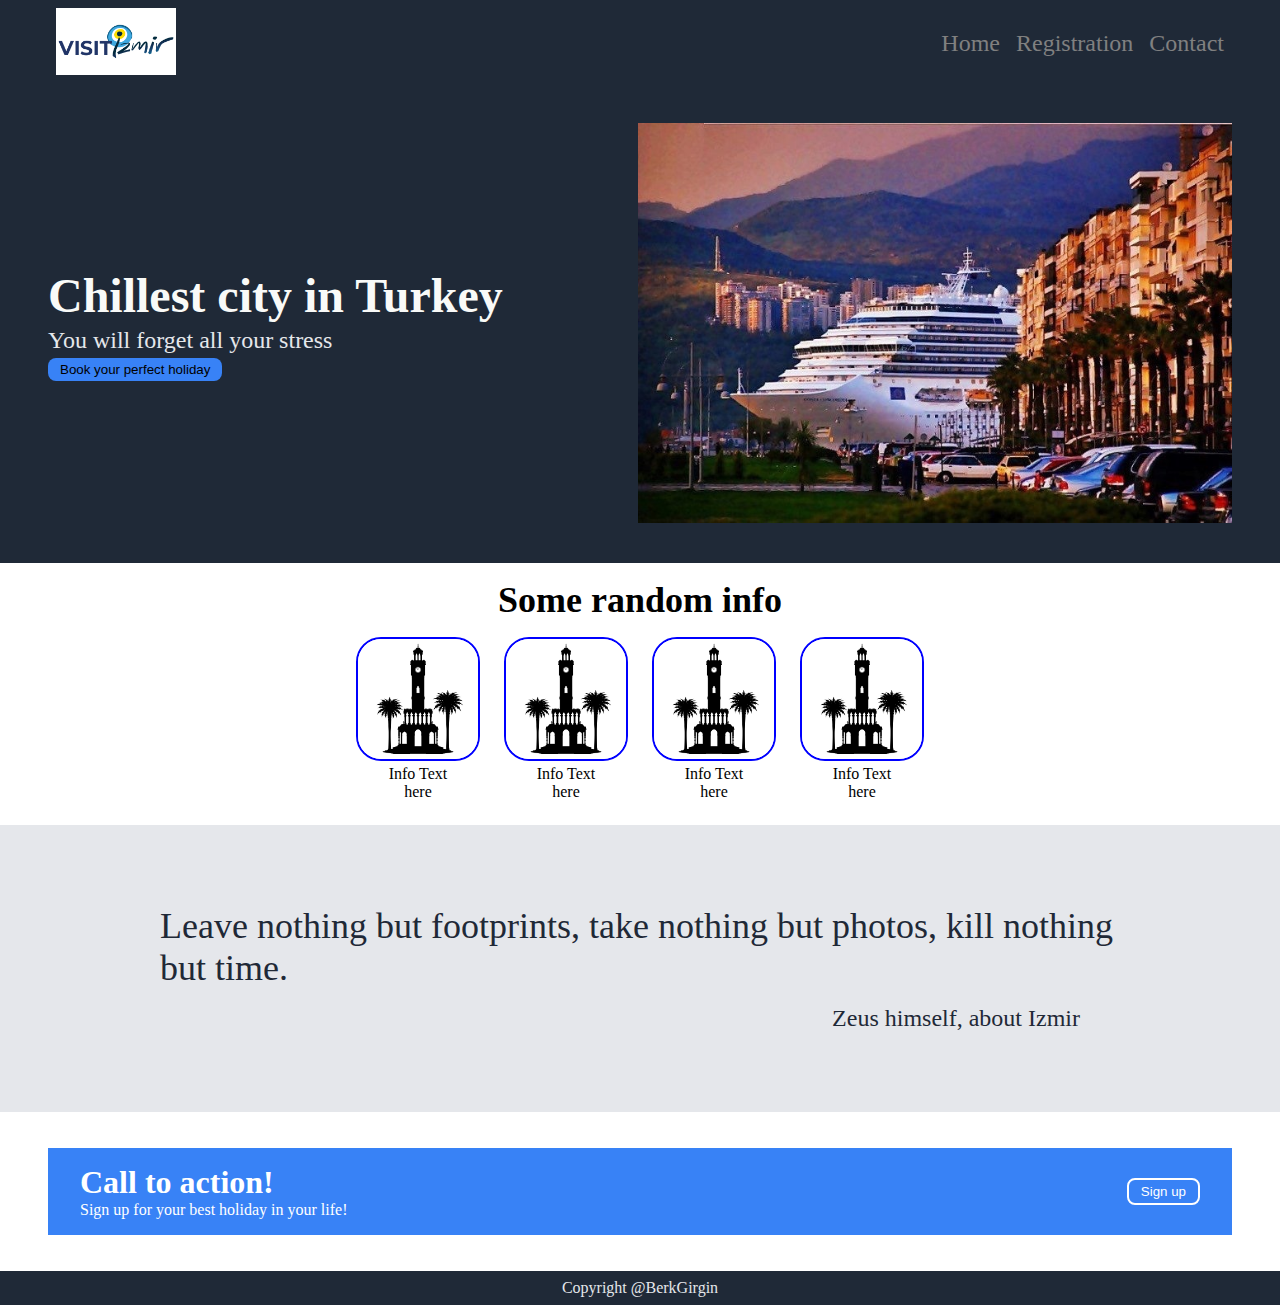
<file: index.html>
<!DOCTYPE html>

<html lang="en">
    <head>
        <meta charset='UTF-8'>
        <title>Landing Page</title>
        <link rel="stylesheet" href="styles.css">
    </head>

    <body>


        <div class="first_block_main">
            <div class="header">
                <div>
                    <img src="./images/izmir_logo.png" alt="header logo" class="header_logo">
                </div>
                <div class="header_links">
                    <ul>
                        <li>
                            <a href="#">Home</a>
                        </li>
                        <li>
                            <a href="#">Registration</a>
                        </li>
                        <li>
                            <a href="#">Contact</a>
                        </li>
                    </ul>
                </div>
            </div>

            <div class="first_block_content">
                <div class="first_block_content_left">
                    <div class="maintext">Chillest city in Turkey</div>
                    <div class="subtext">You will forget all your stress</div>
                    <button class="button">Book your perfect holiday</button>
                </div>
                <div class="first_block_content_right">
                    <img src="./images/izmir_kordon_cruise.jpg" alt="image for the first block" class="first_block_image">
                </div>
            </div>
        </div>

        <div class="second_block_main">
            <div class="second_block_title">Some random info</div>
            <div class="second_block_items">
                <div class="item">
                    <img src="./images/izmir_clocktower_logo.jpg" alt="item photo">
                    <div class="infotext">Info Text here</div>
                </div>
                <div class="item">
                    <img src="./images/izmir_clocktower_logo.jpg" alt="item photo">
                    <div class="infotext">Info Text here</div>
                </div>
                <div class="item">
                    <img src="./images/izmir_clocktower_logo.jpg" alt="item photo">
                    <div class="infotext">Info Text here</div>
                </div>
                <div class="item">
                    <img src="./images/izmir_clocktower_logo.jpg" alt="item photo">
                    <div class="infotext">Info Text here</div>
                </div>
            </div>
        </div>

        <div class="third_block_main">
            <div class="quote">Leave nothing but footprints, take nothing but photos, kill nothing but time.</div>
            <div class="author">Zeus himself, about Izmir</div>
        </div>

        <div class="fourth_block_main">
            <div class="fourth_block_container">
                <div class="fourth_block_container_left">
                    <div class="bigger_text">Call to action!</div>
                    <div class="smaller text">Sign up for your best holiday in your life!</div>
                </div>
                <div class="fourth_block_container_right">
                    <button class="button">Sign up</button>
                </div>
            </div>
        </div>

        <div class="footer">
            <div class="footer_text">Copyright @BerkGirgin</div>
        </div>






    </body>


</html>
</file>
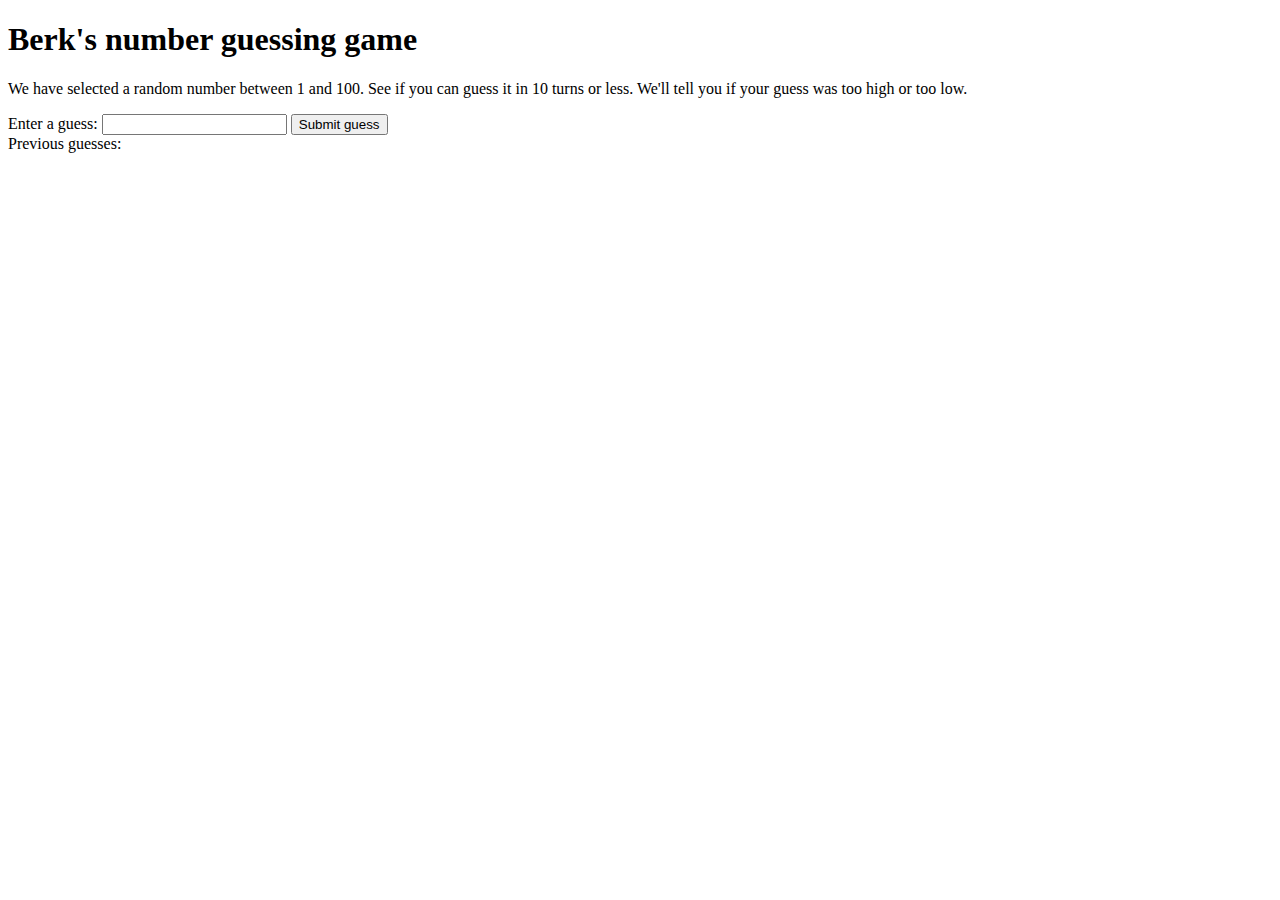
<file: Guess_Number/guess_number.html>
<!DOCTYPE html>
<html>
<body>
  <h1>Berk's number guessing game</h1>
  <p>We have selected a random number between 1 and 100. See if you can guess it in 10 turns or less. We'll tell you if your guess was too high or too low.</p>
   

  <div class="form">
    <label for="guessField">Enter a guess: </label>
    <input type="text" id="guessField" class="guessField">
    <input type="submit" value="Submit guess" class="guessSubmit">
  </div>

  <div class="previousGuesses">Previous guesses: </div>
  <div class="lowOrHi"></div>


<script src="test.js"></script>

</body>
</html>
</file>
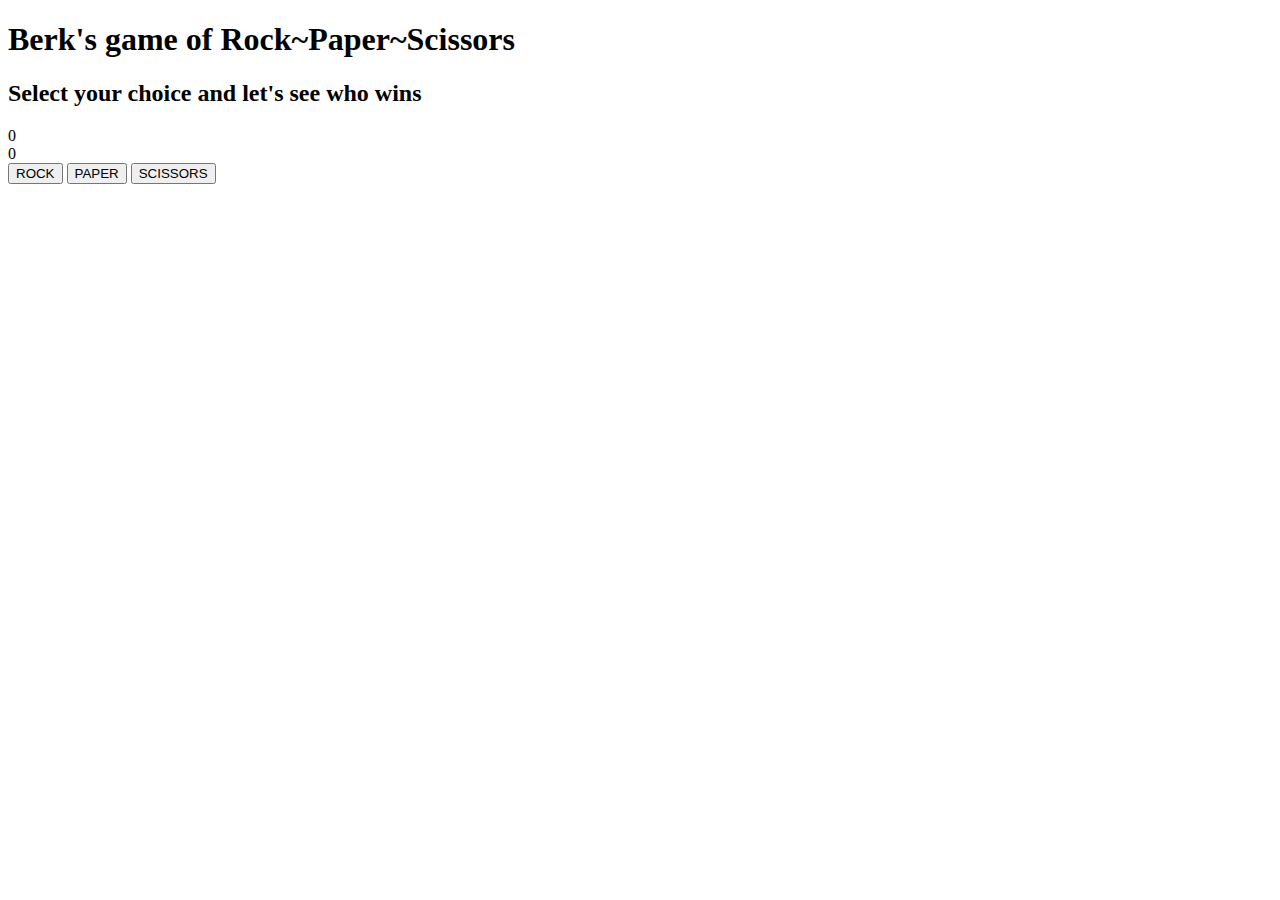
<file: Rock_Paper_Scissors/rock_paper_scissors.html>
<!DOCTYPE html>
<html>
<body>

    <h1>Berk's game of Rock~Paper~Scissors</h1>
    <h2>Select your choice and let's see who wins</h2>

    <div class="playerScore"></div>
    <div class="computerScore"></div>

    <button class="rockBtn">ROCK</button>
    <button class="paperBtn">PAPER</button>
    <button class="scissorsBtn">SCISSORS</button>

    <div class="results"></div>
    


    <script src="rock_paper_scissors.js"></script>

</body>
</html>
</file>
<file: styles.css>
body {
    height: 100%;
    margin: 0;
}

/* First Block Settigns START */

.first_block_main {
    color: white;
    background-color: #1f2937;
    display: flex;
    flex-direction: column;
    padding-left: 48px;
    padding-right: 48px;
}

/* Header Settings START */
.header {
    align-self: stretch;
    display: flex;
    justify-content: space-between;
    align-items: center;
    margin: 8px;
}

.header_logo {
    width: 120px;
    height: auto;
    padding-bottom: 0;
}

.header_links ul {
    text-decoration: none;
    list-style-type: none;
    color: grey;
    display: flex;
    gap: 16px;
    margin-left: 0;
    padding-left: 0;
}

.header_links ul a {
    text-decoration: none;
    font-size: 24px;
    color: grey;
}
/* Header Settings END */

/* First Block Content Settings START */
.first_block_content {
    align-items: center;
    display: flex;
    gap: 16px;
    justify-content: space-between;
    margin: 36px 0px;
    gap: 64px;
}


.first_block_content_right .first_block_image {
    height: 400px;
}

.first_block_content_left {
    display: flex;
    flex-direction: column;
    gap: 4px;
}

.first_block_content_left .maintext {
    font-size: 48px;
    font-weight: bolder;
    color: #f9faf8;
}

.first_block_content_left .subtext {
    font-size: 24px;
    color: #e5e7eb;
}

.first_block_content_left .button {
    background-color: #3882f6;
    align-self: flex-start;
    padding: 4px 12px;
    border-radius: 8px;
    border: 0;
}
/* First Block Content Settings END */

/* First Block Settings END */




/* Second Block Settings START */

.second_block_main {
    display: flex;
    flex-direction: column;
    align-items: center;
    padding: 16px 42px 24px 42px;
    background-color: white;
}

.second_block_title {
    font-weight: bold;
    margin-bottom: 16px;
    font-size: 36px;
}

.second_block_items {
    display: flex;
    gap: 24px;
}

.item {
    display: flex;
    flex-direction: column;
    align-items: center;
    gap: 4px;
}

.item img {
    width: 120px;
    height: 120px;
    border: 2px solid blue;
    border-radius: 25px;
}

.item .infotext {
    max-width: 60px;
    text-align: center;
}

/* Second Block Settings END */




/* Third Block Settings START */

.third_block_main {
    background-color: #e5e7eb;
    padding: 80px 160px 80px 160px;
    display: flex;
    flex-direction: column;
    justify-content: center;

}

.quote {
    font-size: 36px;
    font-weight: lighter;
    color: #1f2937;
}

.author {
    font-size: 24px;
    color: #1f2937;
    text-align: end;
    margin-top: 16px;
    padding-right: 40px;
}

/* Third Block Settings END */




/* Fourth Block Settings START */

.fourth_block_main {
    padding: 36px 48px;
    background-color: white;
}

.fourth_block_container {
    color: white;
    background-color: #3882f6;
    padding: 16px 32px;
    display: flex;
}

.fourth_block_container_left {
    display: flex;
    flex-direction: column;
    justify-content: center;
    align-items: flex-start;
}

.bigger_text {
    font-size: 32px;
    font-weight: bold;
    text-align: start;
}

.smaller_text {
    font-size: 24px;
    text-align: start;
}

.fourth_block_container_right {
    display: flex;
    justify-content: flex-end;
    align-items: center;
    flex: 1;
}

.fourth_block_main .button {
    padding: 4px 12px;
    background-color: #3882f6;
    color: white;
    border: 2px solid white;
    border-radius: 8px;
}

/* Fourth Block Settings END */




/* Footer Settings START */

.footer {
    background-color: #1f2937;
    display: flex;
    justify-content: center;
    align-items: center;
    padding: 8px;
}

.footer_text {
    text-align: center;
    color: #e5e7eb;

}

/* Footer Settings END */
</file>
